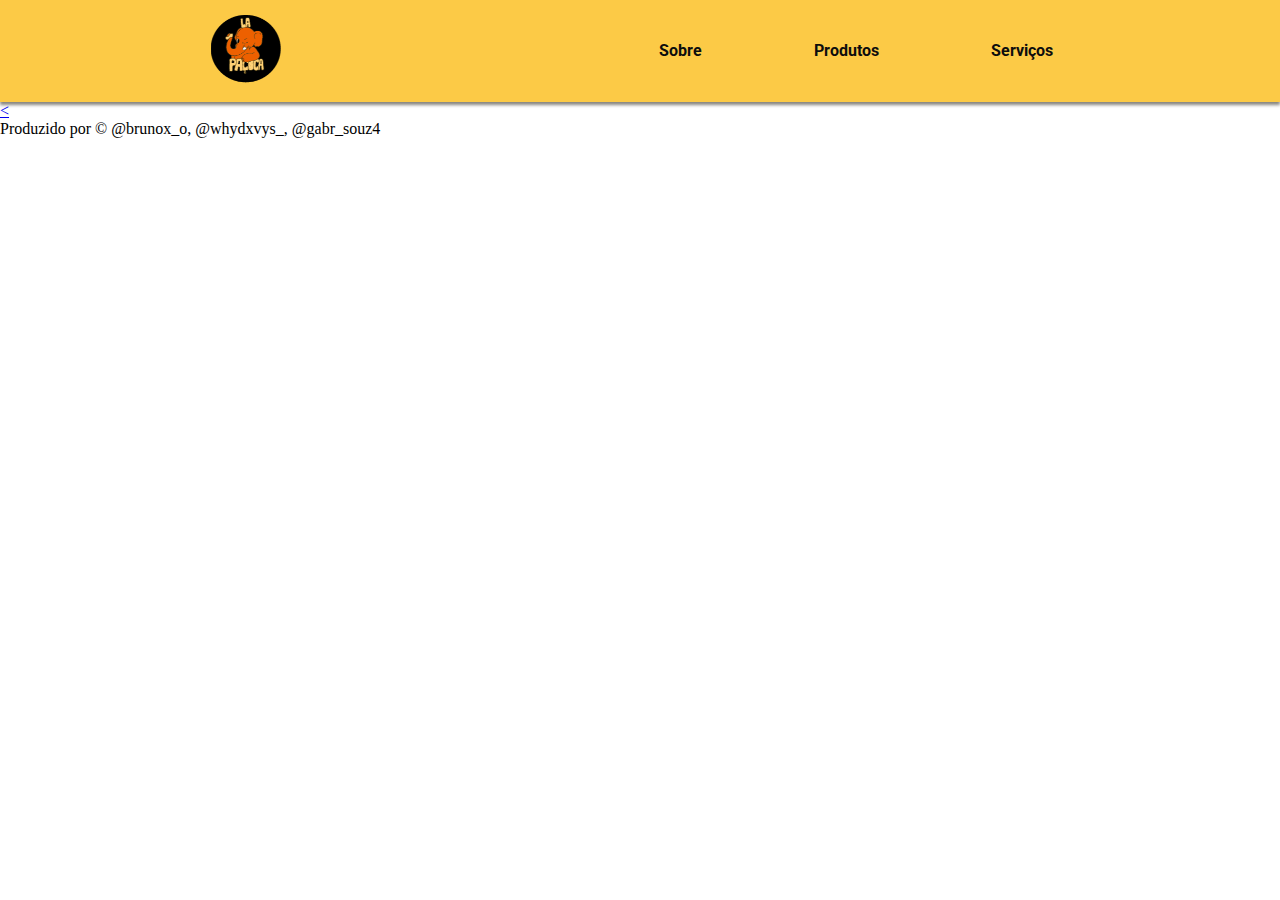
<file: html/pacoquinha.html>
<!DOCTYPE html>
<html lang="en">
    <head>
        <meta charset="UTF-8">
        <meta http-equiv="X-UA-Compatible" content="IE=edge">
        <meta name="viewport" content="width=device-width, initial-scale=1.0">
        <meta name="author" content="@brunox_o">
        <meta name="description" content="A história do paçoquinha">
        <meta name="keywords" content=" ">
        <meta name="copyright" content="₢ @brunox_o">
        <link rel="stylesheet" href="../css/sobreNos.css">
        <link rel="stylesheet" href="../css/header.css">
        <script src="../js/script.js" defer></script>
        <title> A história do paçoquinha</title>
    </head>
    <body>
        <header>
            <nav>
                <div class="logon">
                        <a href="../index.html"><img src="../img/logo1.svg" alt="Logo da empresa la paçoca" width="70px" height="70px"></a>
                    </div>
                    <button id="btn"><img class="icon" src="../img/menu.svg" alt="menu mobile"></button>
                    <ul class="navPage">
                        <li><a href="sobre.html" rel="next">Sobre</a></li>
                        <li><a href="prod.html" rel="next">Produtos</a></li>
                        <li><a href="serv.html" rel="next">Serviços</a></li>
                    </ul>
            </nav>
        </header>

        <a href="../html/sobre.html" rel="prev" id="voltar">&lt;</a>
        <footer>
            <p>
                Produzido por &copy; @brunox_o, @whydxvys_, @gabr_souz4
            </p>
        </footer>
    </body>
</html>
</file>
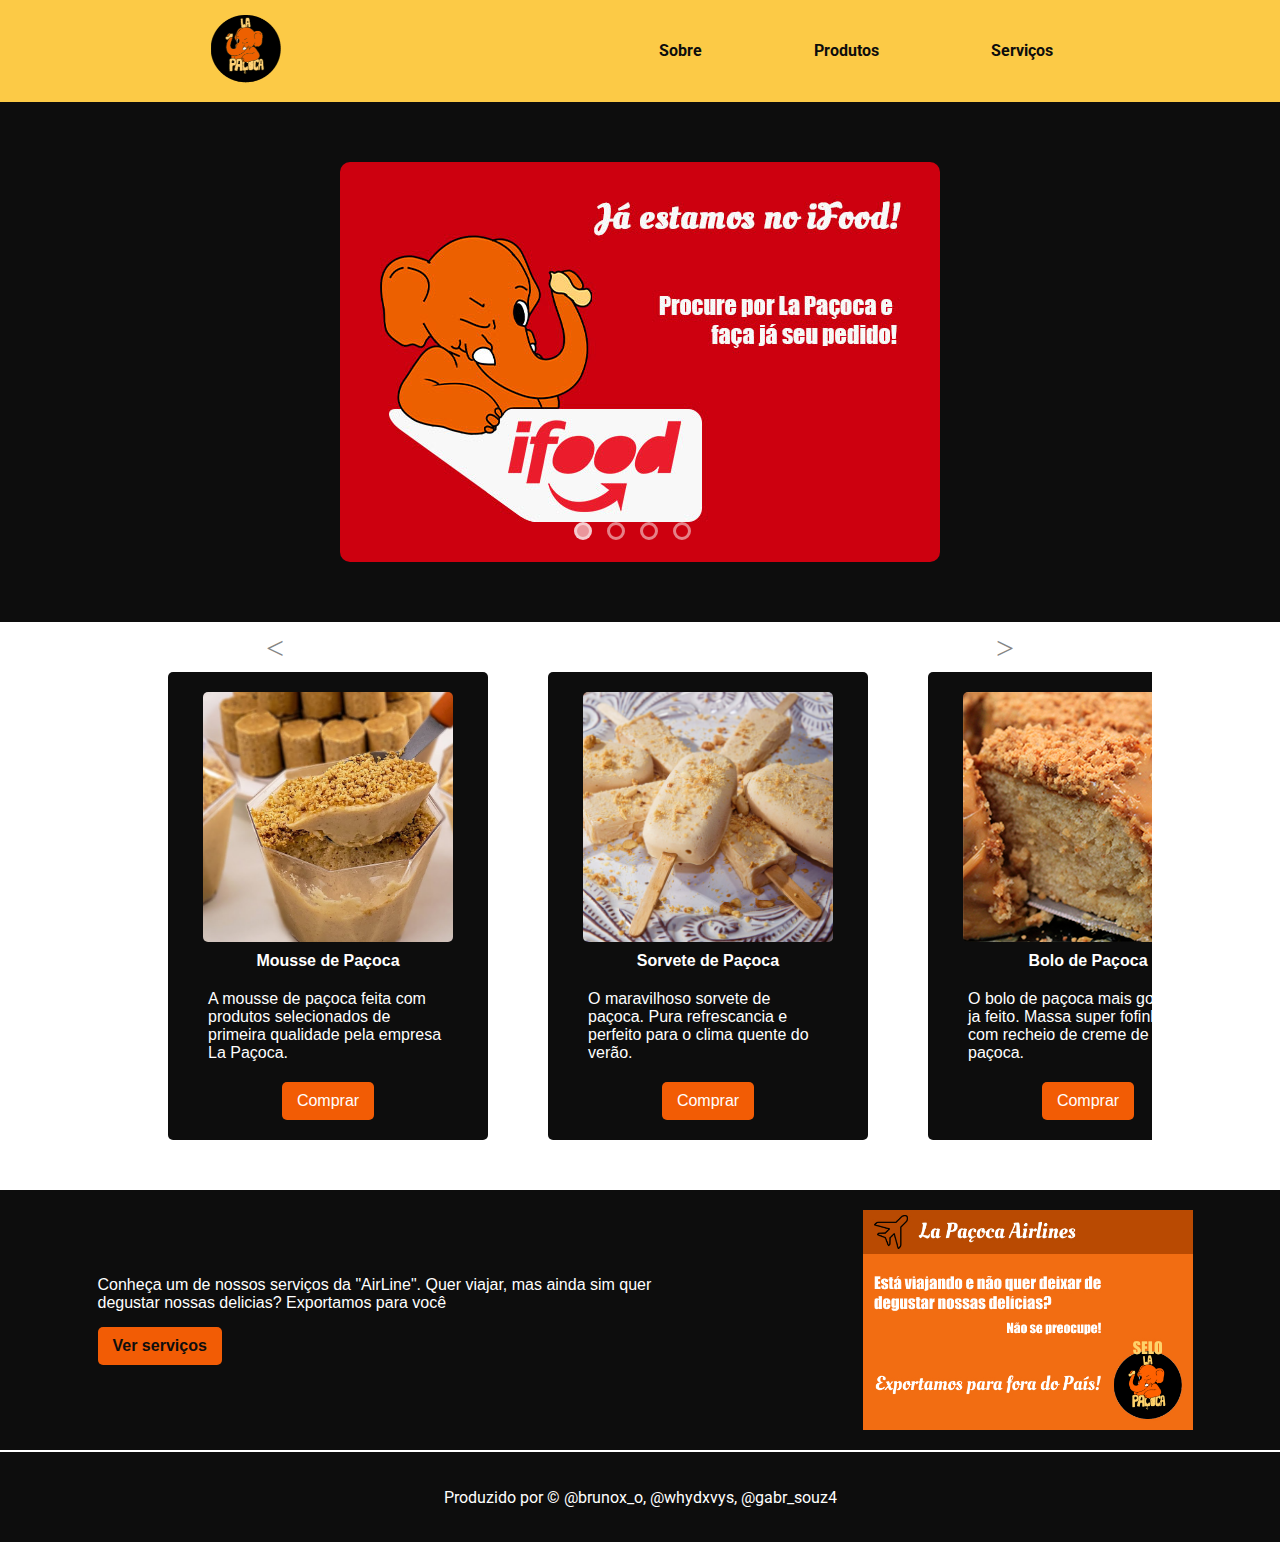
<file: html/prod.html>
<!DOCTYPE html>
<html lang="pt-br">
    <head>
        <meta charset="UTF-8">
        <meta http-equiv="X-UA-Compatible" content="IE=edge">
        <meta name="viewport" content="width=device-width, initial-scale=1.0">
        <meta name="author" content="@brunox_o">
        <meta name="description" content="Produtos de autoria de la paçoca">
        <meta name="keywords" content="mousse, paçoca, sorvete, bolo, torta-de-paçoca, pudim, pavê">
        <meta name="copyright" content="₢ @brunox_o">
        <link rel="stylesheet" href="../css/prod.css">
        <link rel="shortcut icon" href="../img/favicon.ico" type="image/x-icon">
        <title>La Paçoca - Mousse de Paçoca</title>
        <script src="../js/script.js" defer></script>
    </head>
    <body>
        <header>
            <nav>
                    <div class="logon">
                        <a href="../index.html" rel="prev"><img src="../img/logo1.svg" alt="Logo da empresa la paçoca" width="70px" height="70px"></a>
                    </div>
                    <button id="btn"><img class="icon" src="../img/menu.svg" alt="menu mobile"></button>
                    <ul class="navPage">
                        <li><a href="sobre.html" rel="next">Sobre</a></li>
                        <li><a href="prod.html" rel="next">Produtos</a></li>
                        <li><a href="serv.html" rel="next">Serviços</a></li>
                    </ul>
            </nav>
        </header>
        <div class="card">
            <div class="slider">
                <div class="slides">
                    <div id="volta" class="btn">
                        <p class="left">&lt;</p>
                    </div>
                    <div id="avanca" class="btn">
                        <p class="right">&gt;</p>
                    </div>

                    <div class="imagens" id="imga">
                        <img src="../img/Slide1.jpg">
                    </div>
                    <div class="imagens">
                        <img src="../img/slide2.jpg">
                    </div>
                    <div class="imagens">
                        <img src="../img/Slide3.jpg">
                    </div>
                    <div class="imagens">
                        <img src="../img/Slide4.jpg">
                    </div>

                    <div class="bolinha">
                    </div>
                </div>
            </div>
        </div>

        <main>
            <div id="contentProd">
                <div class="produtos">
                    <img src="../img/mousse.jpg" class="imgDef" alt="Mousse de paçoca">
                    <div class="title"> Mousse de Paçoca </div>
                    <div class="text">
                        A mousse de paçoca feita com produtos selecionados de primeira qualidade pela empresa La Paçoca.
                    </div>
                    <a href="moussePacoca.html" rel="next"> <button class="prodComprar"> Comprar </button> </a>
                </div>
                <div class="produtos">
                    <img src="../img/sorvete.jpg" class="imgDef" alt="Sorvete de paçoca">
                    <div class="title"> Sorvete de Paçoca </div>
                    <div class="text">
                        O maravilhoso sorvete de paçoca. Pura refrescancia e perfeito para o clima quente do verão.
                    </div>
                    <a href="produtoDois.html" rel="next"> <button class="prodComprar"> Comprar </button> </a>
                </div>
                <div class="produtos">
                    <img src="../img/bolo.jpg" class="imgDef" alt="bolo de paçoca">
                    <div class="title"> Bolo de Paçoca </div>
                    <div class="text">
                        O bolo de paçoca mais gostoso ja feito. Massa super fofinha e com recheio de creme de paçoca.
                    </div>
                    <a href="produtoTres.html" rel="next"> <button class="prodComprar"> Comprar </button> </a>
                </div>
                
                <div class="produtos">
                    <img src="../img/pudim.jpg" class="imgDef" alt="Pudim de Paçoca">
                    <div class="title"> Pudim de Paçoca </div>
                    <div class="text">
                        Produto indisponível.
                    </div>
                </div>

                <div class="produtos">
                    <img src="../img/pave.jpg" class="imgDef" alt="Pavê de paçoca">
                    <div class="title"> Pavê de Paçoca </div>
                    <div class="text">
                        Produto indisponível.
                    </div>
                </div>
            </div>
        </main>
        <section>
            <div id="description">
                Conheça um de nossos serviços da "AirLine". Quer viajar, mas ainda sim quer degustar nossas delicias? Exportamos para você
                <div id="divBtn">
                    <a href="../html/serv.html" rel="next"> <button class="prodComprar"> Ver serviços </button></a>
                </div>
            </div>
            <div id="imgChamada">
                <img src="../img/Slide4.jpg" alt="Serviços de exportação" width="330"> 
            </div>
        </section>
        <footer>
            <p>
                Produzido por &copy; @brunox_o, @whydxvys, @gabr_souz4
            </p>
        </footer>
        <script src="../js/prod.js"></script>
    </body>
</html>
</file>
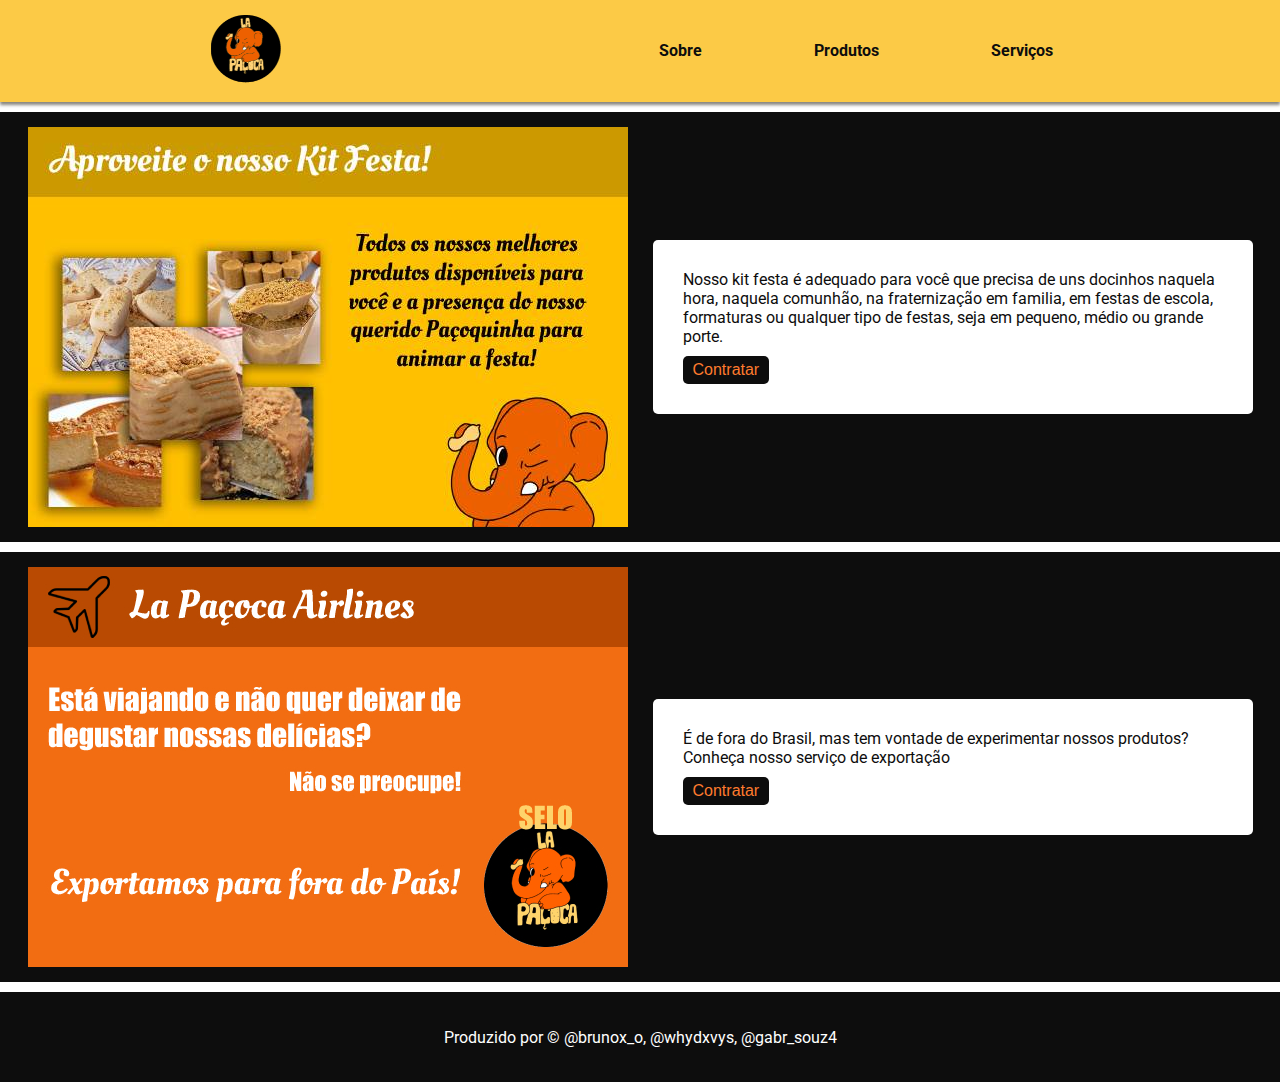
<file: html/serv.html>
<!DOCTYPE html>
<html lang="pt-br">
    <head>
        <meta charset="UTF-8">
        <meta http-equiv="X-UA-Compatible" content="IE=edge">
        <meta name="viewport" content="width=device-width, initial-scale=1.0">
        <meta name="author" content="@brunox_o">
        <meta name="description" content="Conheça nossos serviços">
        <meta name="keywords" content="entrega, kit-festa">
        <meta name="copyright" content="₢ @brunox_o">
        <link rel="stylesheet" href="../css/serv.css">
        <link rel="shortcut icon" href="../img/favicon.ico" type="image/x-icon">
        <title>La Paçoca - Mousse de Paçoca</title>
        <script src="../js/script.js" defer></script>
    </head>
    <body>
        <header>
            <nav>
                    <div class="logon">
                        <a href="../index.html" rel="prev"><img src="../img/logo1.svg" alt="Logo da empresa la paçoca" width="70px" height="70px"></a>
                    </div>
                    <button id="btn"><img class="icon" src="../img/menu.svg" alt="menu mobile"></button>
                    <ul class="navPage">
                        <li><a href="sobre.html" rel="next">Sobre</a></li>
                        <li><a href="prod.html" rel="next">Produtos</a></li>
                        <li><a href="serv.html" rel="next">Serviços</a></li>
                    </ul>
            </nav>
        </header>


        <section>
                <img src="../img/Slide3.jpg" alt="Nosso kit-festa">

                <div class="desc">
                
                Nosso kit festa é adequado para você que precisa de uns docinhos naquela hora, naquela comunhão, na fraternização em familia, em festas de escola, formaturas ou qualquer tipo de festas, seja em pequeno, médio ou grande porte.
                <button id="con">Contratar</button>

                </div>
                
            
        </section>

        <section>
            <img src="../img/Slide4.jpg" alt="">

            <div class="desc">É de fora do Brasil, mas tem vontade de experimentar nossos produtos? Conheça nosso serviço de exportação
                <button id="con1">Contratar</button>
            </div>
        </section>

        <footer>
            <p>
                Produzido por &copy; @brunox_o, @whydxvys, @gabr_souz4
            </p>
        </footer>

        <script>
            const con = document.querySelector("#con");
            const con1 = document.querySelector("#con1")

            function servico(){
                alert("Serviço indisponivel no momento \nObrigado pela compreensão");
            }

            con.addEventListener("click", servico);
            con1.addEventListener("click", servico);

            
        </script>
    </body>
</html>
</file>
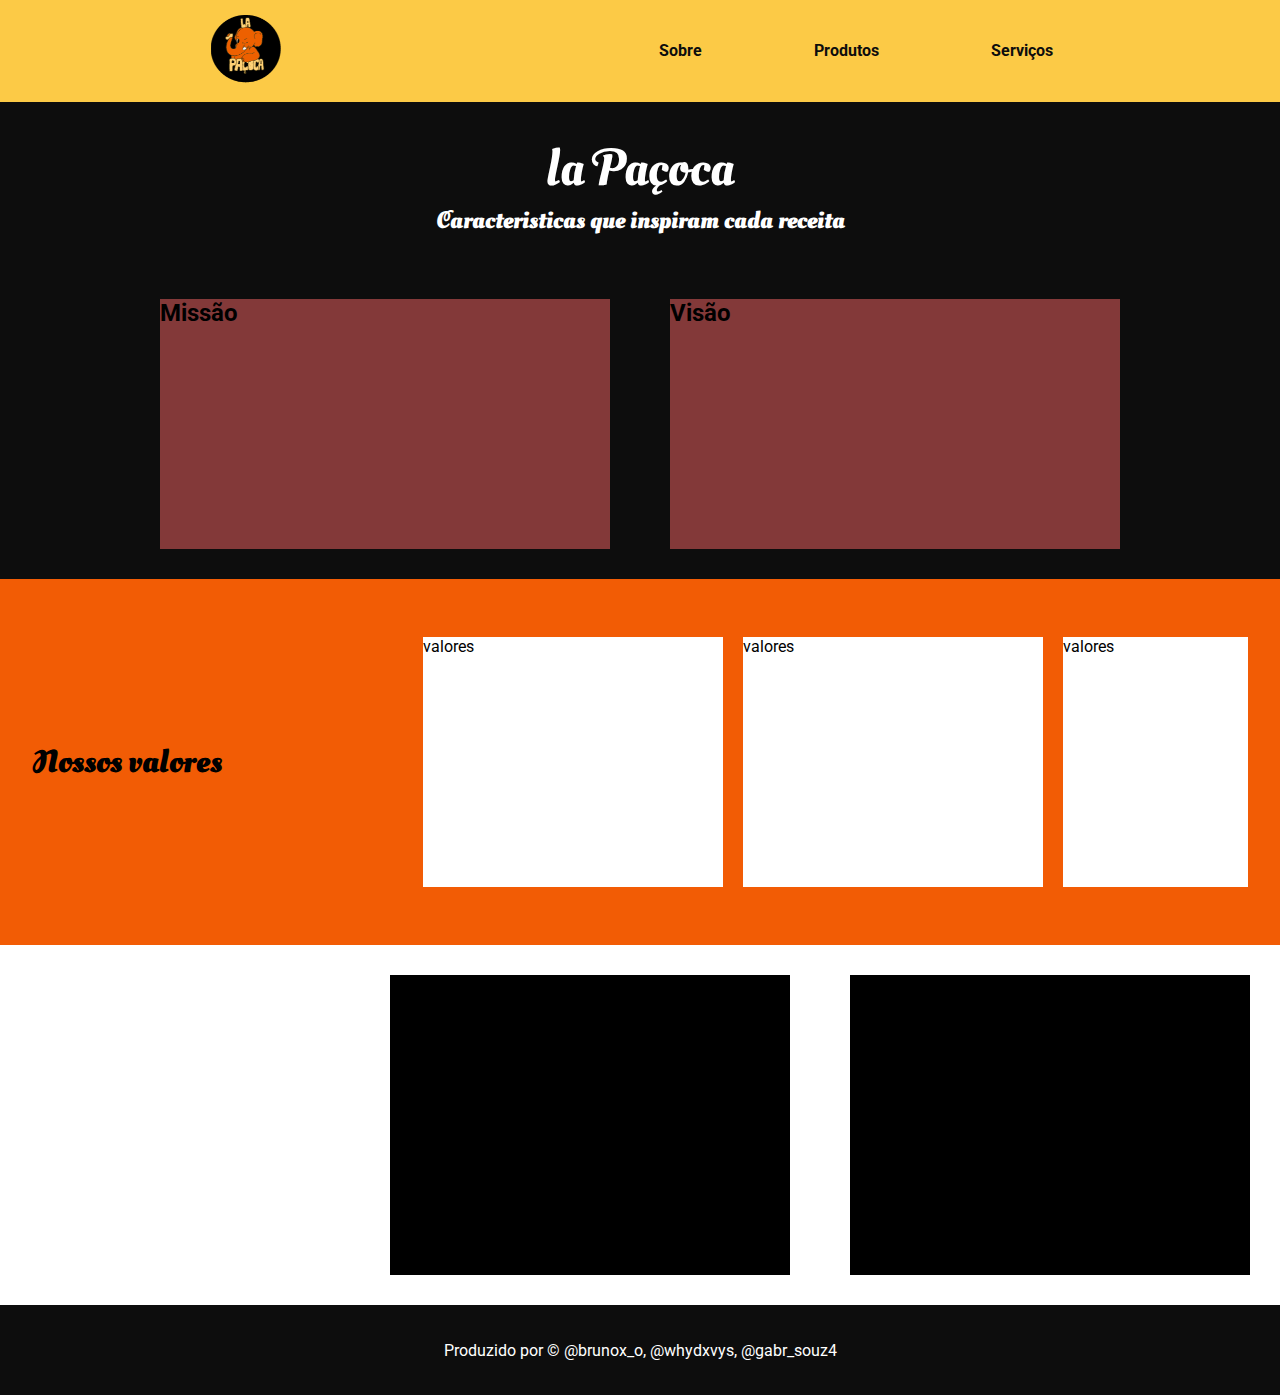
<file: html/sobre.html>
<!DOCTYPE html>
<html lang="pt-br">
    <head>
        <meta charset="UTF-8">
        <meta http-equiv="X-UA-Compatible" content="IE=edge">
        <meta name="viewport" content="width=device-width, initial-scale=1.0">
        <meta name="author" content="@brunox_o">
        <meta name="description" content="Conhecendo nossa empresa La Paçoca">
        <meta name="keywords" content="paçoca, paçoquita, la paçoca">
        <meta name="copyright" content="₢ @brunox_o">
        <link rel="stylesheet" href="../css/sobre.css">
        <link rel="shortcut icon" href="../img/favicon.ico" type="image/x-icon">
        <title>La Paçoca - Mousse de Paçoca</title>
        <script src="../js/script.js" defer></script>
    </head>
    <body>
        <header>
            <nav>
                    <div class="logon">
                        <a href="../index.html" rel="prev"><img src="../img/logo1.svg" alt="Logo da empresa la paçoca" width="70px" height="70px"></a>
                    </div>
                    <button id="btn"><img class="icon" src="../img/menu.svg" alt="menu mobile"></button>
                    <ul class="navPage">
                        <li><a href="sobre.html" rel="next">Sobre</a></li>
                        <li><a href="prod.html" rel="next">Produtos</a></li>
                        <li><a href="serv.html" rel="next">Serviços</a></li>
                    </ul>
            </nav>
        </header>

        <main>
            <div class="tit">
                <span>la Paçoca</span>
                <h1>Caracteristicas que inspiram cada receita</h1>
            </div>

            <div class="missao">
                <aside class="misão">
                    <h2>Missão</h2>
                </aside>
                <aside class="visão">
                    <h2>Visão</h2>
                </aside>
            </div>
        </main>

        <section class="sectionValores">

            <div class="val">
                <h2>Nossos valores</h2>
            </div>

            <div class="valores">
                <aside class="cardValores">valores</aside>
                <aside class="cardValores">valores</aside>
                <aside class="cardValores">valores</aside>
                <aside class="cardValores">valores</aside>
                <aside class="cardValores">valores</aside>
            </div>
        </section>

        <section class="historia">
            <aside>
                <h2>Sobre nós</h2>
            </aside>

            <aside>
                <h2>História paçoquita</h2>
            </aside>
        </section>
        <footer>
            <p>
                Produzido por &copy; @brunox_o, @whydxvys, @gabr_souz4
            </p>
        </footer>
    </body>
</html>
</file>
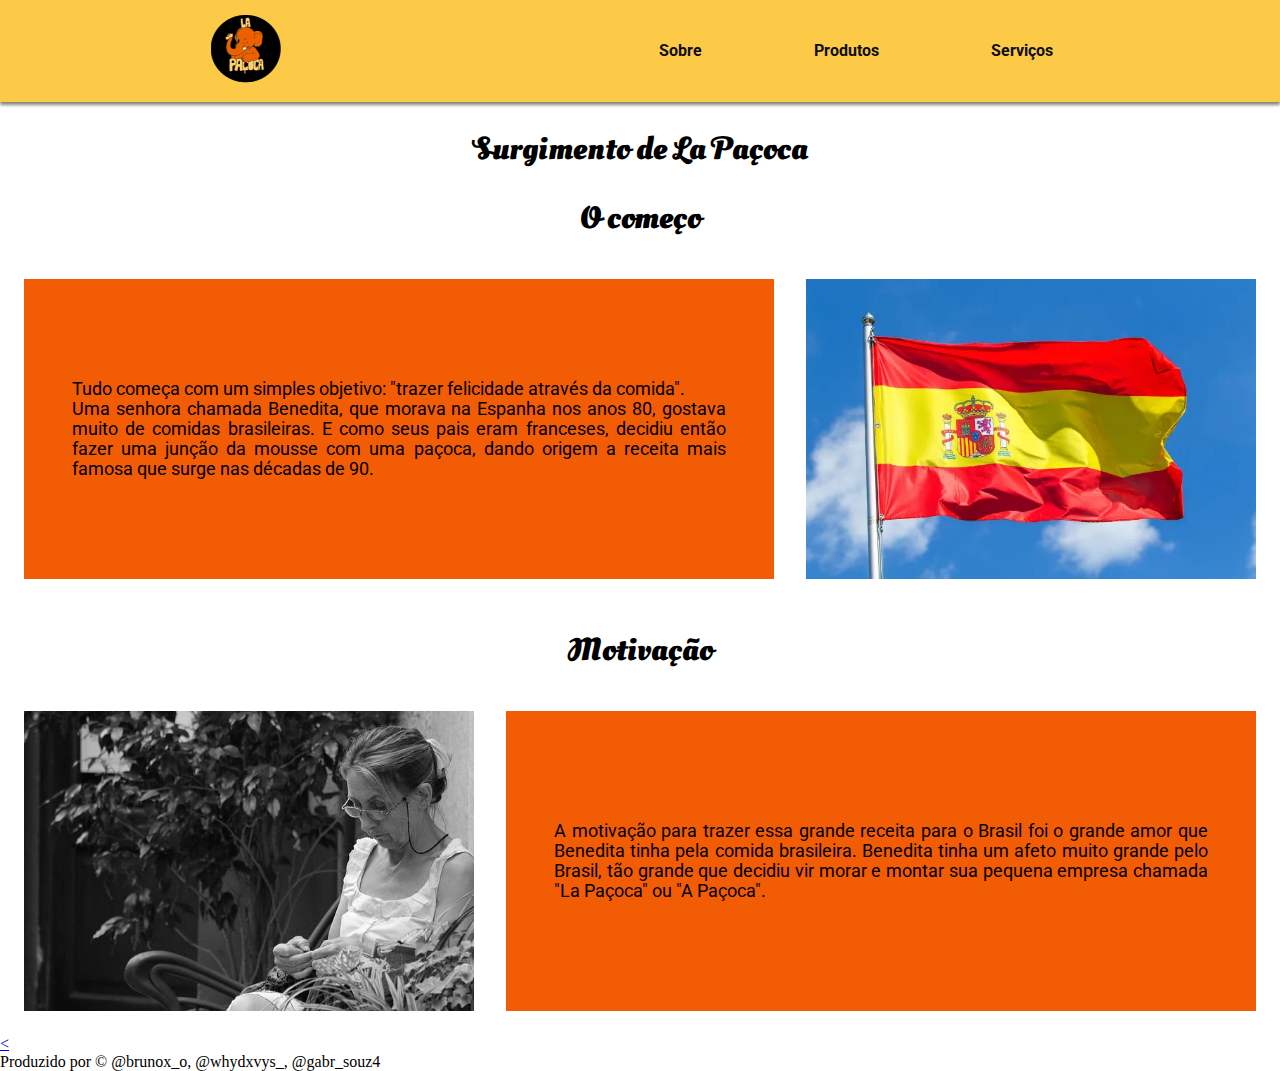
<file: html/sobreNos.html>
<!DOCTYPE html>
<html lang="en">
    <head>
        <meta charset="UTF-8">
        <meta http-equiv="X-UA-Compatible" content="IE=edge">
        <meta name="viewport" content="width=device-width, initial-scale=1.0">
        <meta name="author" content="@brunox_o">
        <meta name="description" content="Nossa história">
        <meta name="keywords" content=" ">
        <meta name="copyright" content="₢ @brunox_o">
        <link rel="stylesheet" href="../css/sobreNos.css">
        <link rel="stylesheet" href="../css/header.css">
        <script src="../js/script.js" defer></script>
        <title> Mousse de Paçoca</title>
    </head>
    <body>
        <header>
            <nav>
                <div class="logon">
                        <a href="../index.html"><img src="../img/logo1.svg" alt="Logo da empresa la paçoca" width="70px" height="70px"></a>
                    </div>
                    <button id="btn"><img class="icon" src="../img/menu.svg" alt="menu mobile"></button>
                    <ul class="navPage">
                        <li><a href="sobre.html" rel="next">Sobre</a></li>
                        <li><a href="prod.html" rel="next">Produtos</a></li>
                        <li><a href="serv.html" rel="next">Serviços</a></li>
                    </ul>
            </nav>
        </header>
        
        <main>

          <h1>Surgimento de La Paçoca</h1>  

          <h2>O começo</h2>
            <article class="comeco">
                <div class="textStart">
                    <p>
                        Tudo começa com um simples objetivo: "trazer felicidade através da comida".<br> Uma senhora chamada Benedita, que morava na Espanha nos anos 80, gostava muito de comidas brasileiras. E como seus pais eram franceses, decidiu então fazer uma junção da mousse com uma paçoca, dando origem a receita mais famosa que surge nas décadas de 90.
                    </p>
                </div>
                <img src="../img/espanha.jpg" alt="bandeira da espanha" width="450px">
            </article>

            <h2>Motivação</h2>
            <article class="motivacao">
                <img src="../img/benedita.jpg" alt="Benedita criadora do La Paçoca" width="450px">
            
                <div class="textMotivacao">
                    <p>
                        A motivação para trazer essa grande receita para o Brasil foi o grande amor que Benedita tinha pela comida brasileira. Benedita tinha um afeto muito grande pelo Brasil, tão grande que decidiu vir morar e montar sua pequena empresa chamada "La Paçoca" ou "A Paçoca".
                    </p>
                </div>
            </article>
        </main>


        <a href="../html/sobre.html" rel="prev" id="voltar">&lt;</a>
        <footer>
            <p>
                Produzido por &copy; @brunox_o, @whydxvys_, @gabr_souz4
            </p>
        </footer>
    </body>
</html>
</file>
<file: css/sobreNos.css>
@charset "utf-8";

@import url('https://fonts.googleapis.com/css2?family=Oleo+Script+Swash+Caps:wght@400;700&family=Roboto:ital,wght@0,400;0,500;0,700;1,300&display=swap');

:root{
    --corLaranja: #f25c05;
    --corBege: #fcca46;
    --corEscura: #0d0d0d;
    --corAzul: #92e5e6;

    --fontT: 'Oleo Script Swash Caps', cursive;
    --fontN: 'Roboto', sans-serif;
}

*{
    margin: 0;
    padding: 0;
    box-sizing: border-box;
}

main h1, h2{
    margin-top: 25px;
    text-align: center;
    font-size: 2rem;
    font-family: var(--fontT);
}

main article{
    margin-top: 15px;
    display: flex;
    padding: 1.5rem;
}

main article div.textStart{
    margin-right: 2rem;
    
}

main article div.textMotivacao{
    margin-left: 2rem;
}

main article div{
    display: flex;
    flex-wrap: wrap;
    justify-content: center;
    align-items: center;
    font-family: var(--fontN);
    font-size: 1.1rem;
    background-color: var(--corLaranja);
    text-align: justify;
    width: 800px;
}

main article div p{
    padding: 0 3rem;
}

@media (max-width: 750px){
    main article{
        display: flex;
        flex-direction: column;
        justify-content: center;
        align-items: center;
    }
    main article div{
        width: 400px;
        padding: 35px 0;
        
        
    }
    main article img{
        width: 400px;
    }

    main article div.textStart{
        margin-right: 0;
        margin-bottom: 10px;
        
    }
    
    main article div.textMotivacao{
        margin-left: 0;
        margin-top: 10px;
    }
}
</file>
<file: css/header.css>
@charset "utf-8";

@import url('https://fonts.googleapis.com/css2?family=Oleo+Script+Swash+Caps:wght@400;700&family=Roboto:ital,wght@0,400;0,500;0,700;1,300&display=swap');

:root{
    --corLaranja: #f25c05;
    --corBege: #fcca46;
    --corEscura: #0d0d0d;
    --corAzul: #92e5e6;

    --fontT: 'Oleo Script Swash Caps', cursive;
    --fontN: 'Roboto', sans-serif;
}

*{
    margin: 0;
    padding: 0;
    box-sizing: border-box;
}

header{
    width: 100%;
    align-items: center;
    box-shadow: 0px 3px 3px #17130784;
    font-family: var(--fontN);
    border-bottom: 2px solid var(--corBege);
}

header > nav{
    display: flex;
    flex-direction: row;
    justify-content: space-around;
    align-items: center;
    padding: 1rem;
    padding-left: 30px;
    padding-right: 30px;
    background: var(--corBege);
    height: 100px;
    font-size: 1em;
}

header > nav ul{
    display: flex;
    list-style: none;
    font-size: 1em;
    font-weight: 400;
    gap: 5rem;
}

header > nav > ul > li > a{
    text-decoration: none;
    color: var(--corEscura);
    font-weight: bold;
    padding: 1rem;
    display: block;
    font-size: 1em;
    border-radius: 5px;
    transition: 0.4s;
}

header > nav > ul > li > a:hover{
    background-color: var(--corEscura);
    color: var(--corLaranja);
    transition: .4s;
}

header nav #btn{
    display: none;
    cursor: pointer;
    background-color: var(--corEscura);
}

header .tit{
    display: flex;
    flex-direction: column;
    align-items: center;
    justify-items: center;
    display: block;
    background-image: url("../img/amendoim.jpg");
    background-size: cover;
    width: 100%;
    height: 250px;
    display: flex;
    justify-content: center;
    align-items: center;
}

header .tit .title{
   text-align: center;
   font-family: var(--fontT);
   color: white;
   text-shadow: 1px -1px 7px black;
}

header .tit .title h1{
    font-size: 3rem;
}
</file>
<file: css/prod.css>
@charset "utf-8";

@import url('https://fonts.googleapis.com/css2?family=Oleo+Script+Swash+Caps:wght@400;700&family=Roboto:ital,wght@0,400;0,500;0,700;1,300&display=swap');

:root{
    --corLaranja: #f25c05;
    --corBege: #fcca46;
    --corEscura: #0d0d0d;
    --corAzul: #92e5e6;

    --fontT: 'Oleo Script Swash Caps', cursive;
    --fontN: 'Roboto', sans-serif;
}

*{
    margin: 0;
    padding: 0;
    box-sizing: border-box;
}


header{
    width: 100%;
    align-items: center;
    box-shadow: 0px 3px 3px #17130784;
    font-family: var(--fontN);
    border-bottom: 2px solid var(--corBege);
}

header > nav{
    display: flex;
    flex-direction: row;
    justify-content: space-around;
    align-items: center;
    padding: 1rem;
    padding-left: 30px;
    padding-right: 30px;
    background: var(--corBege);
    height: 100px;
    font-size: 1em;
}

header > nav ul{
    display: flex;
    list-style: none;
    font-size: 1em;
    font-weight: 400;
    gap: 5rem;
}

header > nav > ul > li > a{
    text-decoration: none;
    color: var(--corEscura);
    font-weight: bold;
    padding: 1rem;
    display: block;
    font-size: 1em;
    border-radius: 5px;
    transition: 0.4s;
}

header > nav > ul > li > a:hover{
    background-color: var(--corEscura);
    color: var(--corLaranja);
    transition: .4s;
}

header nav #btn{
    display: none;
    cursor: pointer;
    background-color: var(--corEscura);
}

footer{
    background-color: var(--corEscura);
    display: flex;
    font-family: var(--fontN);
    font-size: 1em;
    justify-content: center;
    align-items: center;
    height: 10vh;
    color: white;
    margin-top: 2px;
}


/* Slider */

.card{
    width: 100%;
    height: 100%;
    display: flex;
    align-items: center;
    justify-content: center;
    background-color: #0d0d0d;
    padding: 60px;
}

.slider{
    width: 600px;
    height: 400px;
    overflow: hidden;
    border-radius: 10px;
    transition: all 0.4s;
}

.slides{
    width: 800px;
    display: flex;
}

.imagens img{
    width: 600px;
    height: 400px;
}

#imga{
    transition: all 2s;
}

.btn{
    position: absolute;
    color: #858585;
    padding: 10px;
    text-align: center;
    display: flex;
    align-items: center;
    justify-content: center;
    cursor: pointer;
    transition: all 0.4s;
    font-size: 2em;
    margin-top: -5px;
    transform: translateY(-500px);
}

.btn:hover{
    color: #fff;
}

#volta{
    top:125%;
    left: 20%;
}

#avanca{
    top:125%;
    right: 20%;
}

.bolinha{
    position: absolute;
    width: 600px;
    height: 0px;
    display: flex;
    justify-content: center;
    margin-top: 360px;
}

.bolinha div{
    transition: all 0.5s;
    border: 3px solid rgba(255, 255, 255, 0.502);
    padding: 6px;
    border-radius: 50%;
    margin-right: 15px;
    cursor: pointer;
    background-color: none;
}

.bolinha div:hover{
    background-color: #fff;
}

div.card div.slider div.bolinha div.imgatual {
    background: rgba(255, 255, 255, 0.589);
    transition: all .4s ease;
}

/* Produtos */
main {
    font-family: Arial, Helvetica, sans-serif;
    display: flex;
    justify-content: center;
    margin: 10px;
}

main #contentProd {
    display: flex;
    width: 80vw;
    padding: 10px;
    overflow-x: scroll;
}

main #contentProd button{
    display: block;
    padding: 10px 15px;
    background: var(--corLaranja);
    color: white;
    border-radius: 5px;
    font-size: 16px;
    transition: 0.5s;
    border: none;
    cursor: pointer;
    transition: 0.4s ease;
    
}

main #contentProd button:hover{
    transition: 0.4s ease;
    background-color: #cb4c02ea;
}

main .produtos {
    min-height: 400px;
    min-width: 320px;
    border-radius: 5px;
    background: var(--corEscura);
    margin: 30px 30px;
    display: flex;
    flex-direction: column;
    align-items: center;
    padding: 20px;
}

.imgDef {
    height: 250px;
    width: 250px;
    background: var(--corAzul);
    border-radius: 5px;
    object-fit: cover;
}

a {
    text-decoration: none;
}

.text {
    margin: 20px;
    color: #ffffff;
}

.prodComprar {
    padding: 10px 20px;
}

.title {
    color: white;
    font-weight: bold;
    margin-top: 10px;
}

/* Chamada para o serviço */

section {
    width: 100%;
    height: 1fr;
    padding: 20px;
    background: var(--corEscura);
    display: flex;
    align-items: center;
    font-family: Arial, Helvetica, sans-serif;
    color: white;
    justify-content: space-around;
}

#description {
    padding: 10px;
    max-width: 50vw;
}

#imgChamada {
    height: 220px;
    width: 330px;
}

#divBtn {
    margin-top: 15px;
}

#divBtn button{
    display: block;
    padding: 10px 15px;
    background: var(--corLaranja);
    color: var(--corEscura);
    border-radius: 5px;
    font-size: 16px;
    transition: 0.5s;
    border: none;
    cursor: pointer;
    transition: 0.4s ease;
    font-weight: bold;
}

#divBtn button:hover{
    transition: 0.4s ease;
    background-color: #cb4c02ea;
}

button {
    cursor: pointer;
}

@media (max-width: 750px){

    /* Header */ 

    header nav #btn{
        display: block;
    }

    header nav .navPage{
        display: block;
        position: absolute;
        width: 100%;
        right: 0;
        background: var(--corBege);
        top: 100px;
        height: 0;
        transition: all 0.6s;
        z-index: 1000;
        visibility: hidden;
        overflow-y: hidden ;
    }

    nav.active .navPage{
        height: calc(100vh - 100px);
        visibility: visible;
        overflow-y: auto;
    }

    .navPage a{
        padding: 1rem 0;
        margin: 0 1rem;
        border-bottom: 1px solid #f244052a;
        text-align: center;
    }

    /* Slides */

    .card {
        padding: 0;
    }

    .imagens img, .slider {
        width: 360px;
        height: 180px;
        border-radius: 0px;
    }

    .slides {
        width: 500px;
    }

    .bolinha, .btn {
        display: none;
    }

    /* Produtos oferecidos */

    main #contentProd {
        overflow-x: initial;
        justify-content: center;
        flex-wrap: wrap;
    }

    /* Chamada */
    section {
        flex-wrap: wrap-reverse;
    }
}
</file>
<file: css/serv.css>
@charset "utf-8";

@import url('https://fonts.googleapis.com/css2?family=Oleo+Script+Swash+Caps:wght@400;700&family=Roboto:ital,wght@0,400;0,500;0,700;1,300&display=swap');

:root{
    --corLaranja: #f25c05;
    --corBege: #fcca46;
    --corEscura: #0d0d0d;
    --corAzul: #92e5e6;

    --fontT: 'Oleo Script Swash Caps', cursive;
    --fontN: 'Roboto', sans-serif;
}

*{
    margin: 0;
    padding: 0;
    box-sizing: border-box;
}

a{
 text-decoration: none;
}

header{
    width: 100%;
    align-items: center;
    box-shadow: 0px 3px 3px #17130784;
    font-family: var(--fontN);
    border-bottom: 2px solid var(--corBege);
}

header > nav{
    display: flex;
    flex-direction: row;
    justify-content: space-around;
    align-items: center;
    padding: 1rem;
    padding-left: 30px;
    padding-right: 30px;
    background: var(--corBege);
    height: 100px;
    font-size: 1em;
}

header > nav ul{
    display: flex;
    list-style: none;
    font-size: 1em;
    font-weight: 400;
    gap: 5rem;
}

header > nav > ul > li > a{
    text-decoration: none;
    color: var(--corEscura);
    font-weight: bold;
    padding: 1rem;
    display: block;
    font-size: 1em;
    border-radius: 5px;
    transition: 0.4s;
}

header > nav > ul > li > a:hover{
    background-color: var(--corEscura);
    color: var(--corLaranja);
    transition: .4s;
}

header nav #btn{
    display: none;
    cursor: pointer;
    background-color: var(--corEscura);
}

section{
    background-color: var(--corEscura);
    display: flex;
    justify-content: space-around;
    align-items: center;
    margin-top: 10px;
    margin-bottom: 10px;
    padding: 15px;
}

section img{
    transition: .4s;

}

section img:hover{
    transform: scale(1.01);
    transition: .4s ease;
    cursor: pointer;
}

section div.desc{
    max-width: 600px;
    padding: 30px;
    font-family: var(--fontN);
    font-size: 1rem;
    color: var(--corEscura);
    background-color: white;
    border-radius: 5px;
}

section div button{
    display: block;
    margin-top: 10px;
    padding: 5px 10px;
    margin-top: 10px;
    background: var(--corEscura);
    color: #ff7b2e;
    border-radius: 5px;
    font-size: 16px;
    transition: 0.5s;
    border: none;
    cursor: pointer
}

section div button:hover{
    padding: 5px 15px;
    transition: 0.5s;
}

footer{
    background-color: var(--corEscura);
    display: flex;
    font-family: var(--fontN);
    font-size: 1em;
    justify-content: center;
    align-items: center;
    height: 10vh;
    color: white;
    width: 100%;
    bottom: 0;
}


@media (max-width: 750px){
    header nav #btn{
        display: block;
    }

    header nav .navPage{
        display: block;
        position:absolute;
        width: 100%;
        right: 0;
        background: var(--corBege);
        top: 100px;
        height: 0;
        transition: all 0.6s;
        z-index: 1000;
        visibility: hidden;
        overflow-y: hidden ;
    }

    nav.active .navPage{
        height: calc(100vh - 100px);
        visibility: visible;
        overflow-y: auto;
    }

    .navPage a{
        padding: 1rem 0;
        margin: 0 1rem;
        border-bottom: 1px solid #f244052a;
        text-align: center;
    }

    section{
        display: flex;
        flex-wrap: wrap;
    }

    section img{
        width: 400px;
    }

    section div.desc{
        margin: 10px;
        max-width: 400px;
    }

    footer{
        position: initial;
    }
}
</file>
<file: css/sobre.css>
@charset "utf-8";

@import url('https://fonts.googleapis.com/css2?family=Oleo+Script+Swash+Caps:wght@400;700&family=Roboto:ital,wght@0,400;0,500;0,700;1,300&display=swap');

:root{
    --corLaranja: #f25c05;
    --corBege: #fcca46;
    --corEscura: #0d0d0d;
    --corAzul: #92e5e6;

    --fontT: 'Oleo Script Swash Caps', cursive;
    --fontN: 'Roboto', sans-serif;
}


*{
    margin: 0;
    padding: 0;
    box-sizing: border-box;
    font-family: var(--fontN);
}

header{
    width: 100%;
    align-items: center;
    box-shadow: 0px 3px 3px #17130784;
    font-family: var(--fontN);
    border-bottom: 2px solid var(--corBege);
}

header > nav{
    display: flex;
    flex-direction: row;
    justify-content: space-around;
    align-items: center;
    padding: 1rem;
    padding-left: 30px;
    padding-right: 30px;
    background: var(--corBege);
    height: 100px;
    font-size: 1em;
}

header > nav ul{
    display: flex;
    list-style: none;
    font-size: 1em;
    font-weight: 400;
    gap: 5rem;
}

header > nav > ul > li > a{
    text-decoration: none;
    color: var(--corEscura);
    font-weight: bold;
    padding: 1rem;
    display: block;
    font-size: 1em;
    border-radius: 5px;
    transition: 0.4s;
}

header > nav > ul > li > a:hover{
    background-color: var(--corEscura);
    color: var(--corLaranja);
    transition: .4s;
}

header nav #btn{
    display: none;
    cursor: pointer;
    background-color: var(--corEscura);
}

main{
    background-color: var(--corEscura);
}

main div.tit{
    display: flex;
    flex-direction: column;
    align-items: center;
    padding: 2rem;
    color: white;
}

main div.tit span{
    font-family: var(--fontT);
    font-size: 3.2em;
}

main div.tit h1{
    font-family: var(--fontT);
    font-size: 1.5em;
}

main .missao{
    display: flex;
    flex-wrap: wrap;
    justify-content: center;
    background-color: var(--corEscura);
}

main .missao aside{
    width: 450px;
    height: 250px;
    background-color: rgb(131, 57, 57);
    margin: 30px;
}

.sectionValores{
    background-color: var(--corLaranja);
    display: flex;
    justify-content: space-between;
    align-items: center;
    padding: 2rem;
    
}

.sectionValores div.val{
    display: flex;
    align-items: center;
    justify-content: center;
    font-family: var(--fontT);
}

.sectionValores div.val h2{
    text-align: center;
    font-family: var(--fontT);
    font-size: 2rem;
}

.sectionValores div.valores{
   display: flex;
    padding: 1rem;
    width: 70%;
    overflow-x: scroll;
}


div.valores::-webkit-scrollbar {
    width: 20px;               /* width of the entire scrollbar */
    
  }
  
div.valores::-webkit-scrollbar-track {
    background-color: rgba(226, 226, 226, 0.26);    /* color of the tracking area */
    border-radius: 20px;
  }
  
div.valores::-webkit-scrollbar-thumb {
    background-color: black;    /* color of the scroll thumb */
    border-radius: 20px;       /* roundness of the scroll thumb */
  }


.sectionValores div.valores aside{
    min-width: 300px;
    height: 250px;
    background-color: white;
    margin: 10px;
}

section.historia{
    justify-content: right;
    display: flex;
    flex-wrap: wrap;
}

section.historia aside{
    background-color: black;
    width: 400px;
    height: 300px;
    margin: 30px;
}

footer{
    background-color: var(--corEscura);
    display: flex;
    font-family: var(--fontN);
    font-size: 1em;
    justify-content: center;
    align-items: center;
    height: 10vh;
    color: white;
}


@media (max-width: 750px){
    header nav #btn{
        display: block;
    }

    header nav .navPage{
        display: block;
        position:absolute;
        width: 100%;
        right: 0;
        background: var(--corBege);
        top: 100px;
        height: 0;
        transition: all 0.6s;
        z-index: 1000;
        visibility: hidden;
        overflow-y: hidden ;
    }

    nav.active .navPage{
        height: calc(100vh - 100px);
        visibility: visible;
        overflow-y: auto;
    }

    .navPage a{
        padding: 1rem 0;
        margin: 0 1rem;
        border-bottom: 1px solid #f244052a;
        text-align: center;
    }

    .sectionValores{
      display: block;
    }

    .sectionValores div.valores{
        overflow-x: initial;
        padding: 0;
        display: flex;
        flex-direction: column;
    }
}
</file>
